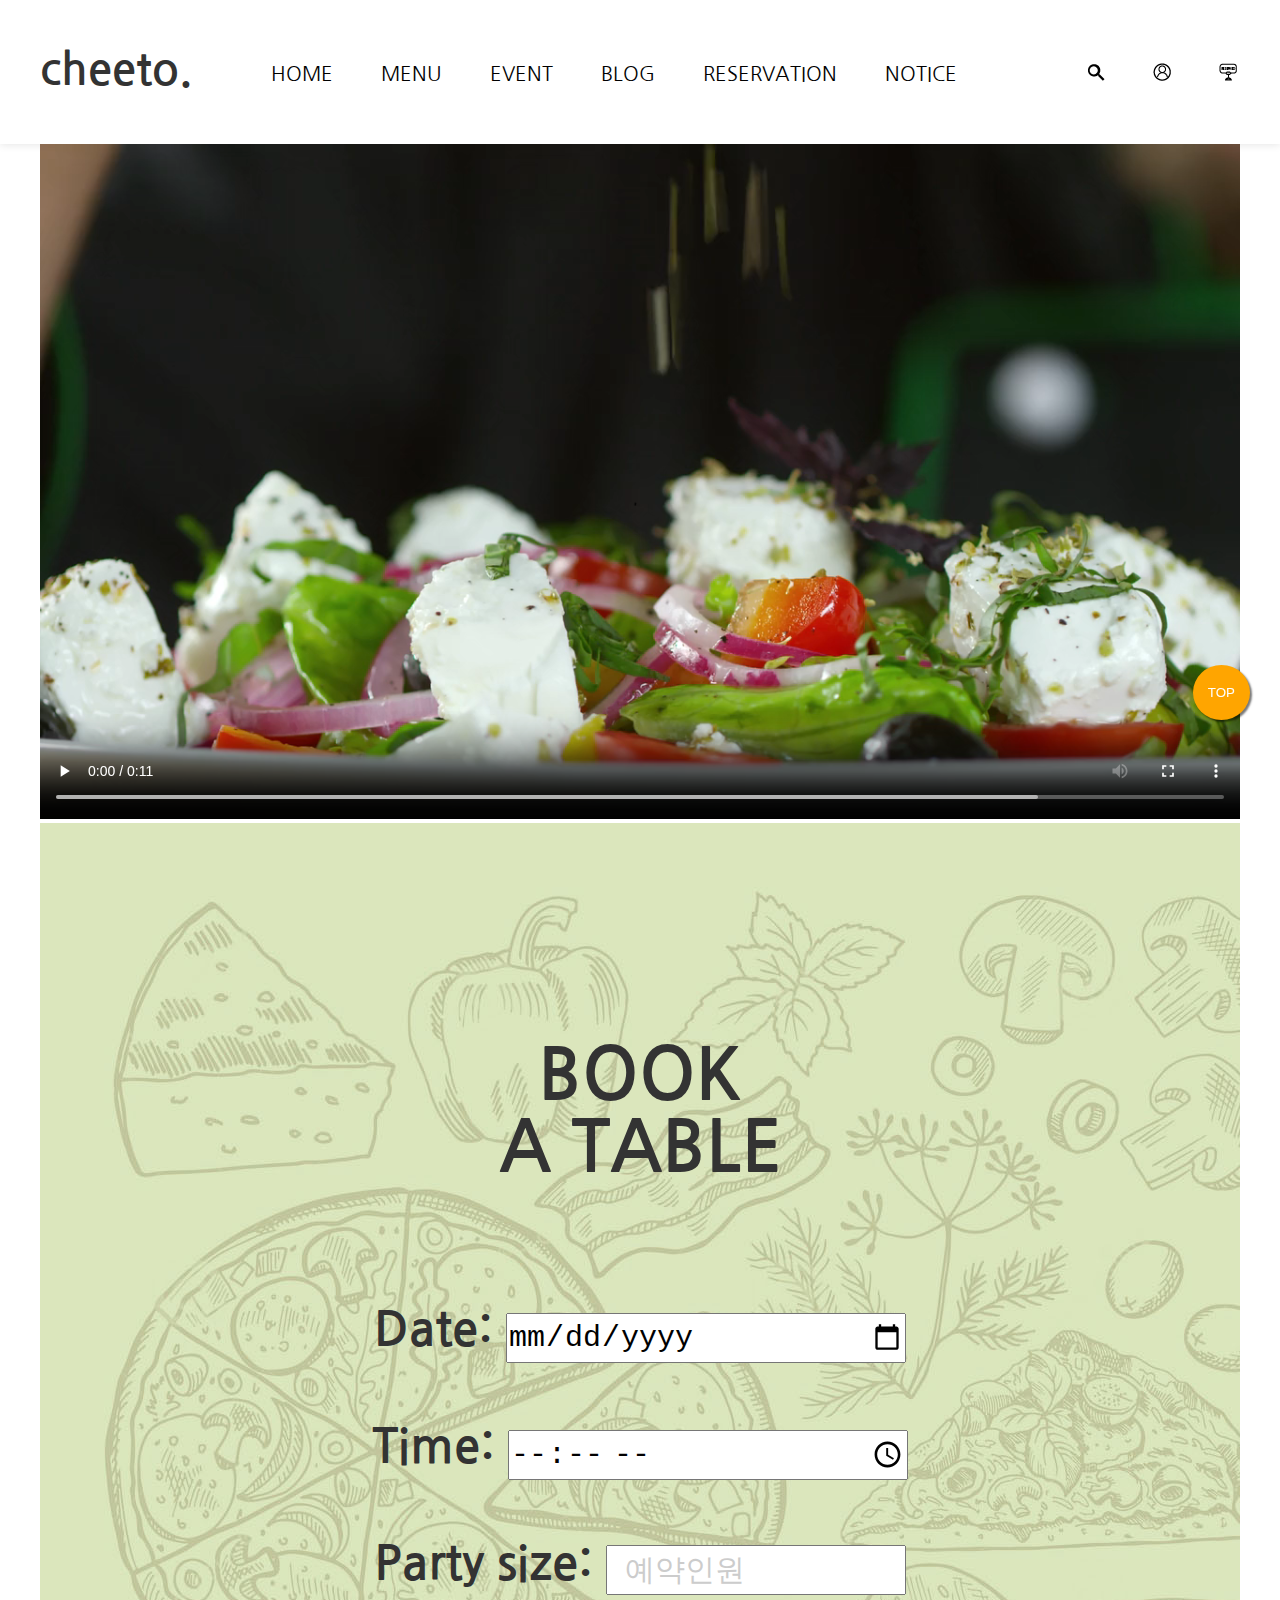
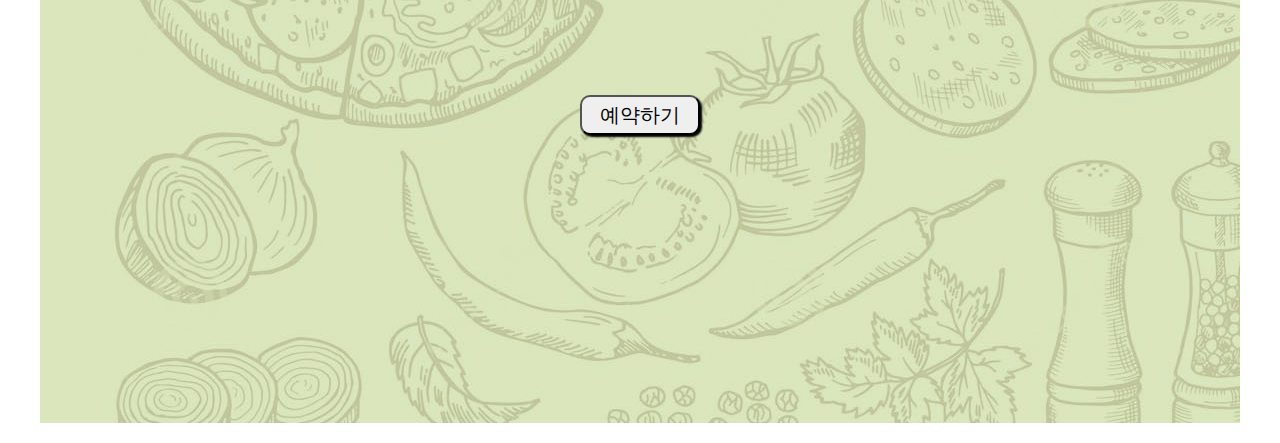
<file: sub.html>
<!DOCTYPE html>
<html lang="en">

<head>
    <meta charset="UTF-8">
    <meta name="viewport" content="width=device-width, initial-scale=1.0">
    <title>cheeto/reservation</title>
    <!-- 구글웹폰트 -->
    <link href="https://fonts.googleapis.com/css2?family=Nanum+Gothic:wght@400;700;800&display=swap" rel="stylesheet">
    <!-- 사용자 CSS -->
    <link rel="stylesheet" href="css/cheeto_style.css">
  
</head>

<body>
    <!-- gnb -->
    <div class="header_wrap">
        <header id="main_header">
            <h1>cheeto.</h1>
            <nav id="gnb">
                <ul>
                    <li><a href="./index.html">home</a></li>
                    <li><a href="#menu_header">menu</a></li>
                    <li><a href="#event">event</a></li>
                    <li><a href="#blog_header">blog</a></li>
                    <li><a href="#footer_info">reservation</a></li>
                    <li><a href="#">notice</a></li>
                    <li><a href="#"><img src="./images/serch.png" alt="serch"></a></li>
                    <li><a href="#"><img src="./images/my-page.png" alt="my-page"></a></li>
                    <li><a href="#"><img src="./images/reservation.png" alt="my-reservation"></a></li>
                </ul>
            </nav>
        </header>
    </div>

    <!-- visual -->
    <div id="video-wrap">
        <video src="./images/video.mp4" width="1200" controls loof autoplay></video>
    </div>

    <!-- reservation page -->
    <section id="book">
        <h1>
            BOOK<br>
            A TABLE
        </h1>

        <div id="table">
            <p>
                Date: <input type="date" name="calender" placeholder="날짜" maxlength="10">
            </p>
            <br>
            <p>
                Time: <input type="time" name="time" placeholder="예약시간" maxlength="10">
            </p>
            <br>
            <p>
                Party size: <input type="number" name="number" id="" placeholder="  예약인원" maxlength="10">
            </p>
            <br>
            <a href="#"><button id="btn-reservation">예약하기</button></a>
        </div>
    </section>

    <div id="top">
        <button><a href="#">TOP</a></button>
    </div>

    ​




</body>

</html>
</file>
<file: css/cheeto_style.css>
/* cheeto_style.css */
/* style.css - cheeto, */
*{
    margin: 0;
    padding: 0;
    box-sizing: border-box;
}
a {text-decoration: none;}
ul { list-style-type: none;}


body {
    font-family: 'Nanum Gothic', sans-serif;
    min-width: 1200px;
    color: #333;
}

.header_wrap {
    box-shadow: 0px 1px 8px rgba(0, 0, 0, 0.1);
}

#main_header {
    width:1200px;
    height: 144px;
    position: relative;
    margin: 0 auto;
}

#main_header > h1 {
    position: absolute;
    left: 0; top: 48px;
    font-size: 44px;
}
#gnb {
    position: absolute;
    right: 0;
    top: 62px;
    font-size: 20px;
}
#gnb > ul > li {
    display: inline-block;
    margin-left: 18px;
    margin-right: 18px;
}
#gnb > ul > li:nth-child(7) {
    margin-left: 100px;
}
#gnb > ul > li:last-child {margin-right: 0;}

#gnb a {
    color: black;
    text-transform: uppercase;
    padding: 3px;
}
#gnb a:hover {
    border-bottom: 3px solid #ff7868;
}


/* 비주얼 */
#visual {
    position: relative;
    height: 736px;
    overflow: hidden;
    /* outline: 1px solid green; */
}

#visual > .img {
    position: absolute;
    left: 0; top: 0;
    width: 1964px;
    height: 736px;
    left: 50%;
    margin-left: -982px;
    
}

/* #img_wrap > h1 {
    position: absolute; 
    bottom: 100px;
    left: 20%;
    font-size: 50px;
    color: #fff;
    text-shadow: 4px 4px 4px #333;
} */

/* 메뉴헤더 */
#menu_header {
    /* width: 100%; */
    height: 176px;
    background: #f9f9f9;
    
}
#menu_wrap {
    width: 1200px; 
    margin: 0 auto;
    line-height: 176px;
}

#menu_wrap  > .menu-title {
    float: left;
    font-size: 20px;
    /* outline: 1px solid purple; */
    
}

#menu_wrap  > .menu-nav{
    float: right;
    right: 0;
}

.menu-nav > ul > li {
    display: inline-block;
    
}
.menu-nav > ul > li > a {
    color: black;
    margin: 30px;
}
.menu-nav > ul > li > button {
    width: 160px;
    height: 40px;
    margin: 40px;
    color: #fff;
    background: #ff7868;
    border: none;
    border-radius: 10px;
    box-shadow: 2px 2px 2px #ccc;
}
.menu-nav > ul > li > button:hover {
    background: orange;
    transition-duration: 0.5s;
}
/* 팝업창 */
.pop-up {
    width: 500px; height: 500px;
    /* background: #ff7868; */
    background-image: url('../images/pop_up-img.jpg');
    opacity: 0.99;
    position: fixed;
    left: 35%; top: 200px;
    padding: 20px;
    color: #fff;
    border-radius: 20px;
    box-shadow: 6px 6px 4px rgba(0, 0, 0, 0.637);
    /* text-align: center; */
}

.pop-up .btn-xbox {
    float: right;
    width: 18px;
    height: 20px;
    border-radius: 5px;
    color: orange;
    font-weight: bolder;
    

}

/* *** 헤더 공통 클레스 *** */
.line {
    width: 8px;
    height: 20px;
    border-left: 8px solid #ff7868;
    padding-right: 5px;
}


/* 메뉴 */
#menu {
    width: 1200px;
    height: 880px;
    /* outline: 1px solid red; */
    padding-top: 68px;
    margin: 0 auto;
    color: #727272;
    font-size: 20px;
    /* position: relative; */
}

#menu > ul li {
    position: relative;
    /* outline: 1px solid green; */
    width: 285px;
    height: 427px;
    float: left;
    margin-right: 20px;
    margin-bottom: 0;
    text-align: left;
}
#menu > ul li:last-child {
    margin-right: 0;
}
#menu ul li:nth-child(4n) { margin-right: 0; }

#menu ul li p {
    padding-top: 20px;
}
#menu ul li p:last-child {
    padding-top: 9px;
    color: #ff7868;
}

/* 이벤트 */
#event {
    height: 580px;
    /* outline: 1px solid orange; */
    position: relative;
    overflow: hidden;
    clear: both;
}

.event-bg > img{
    position: absolute;
    left: 0;top: 0;
    width: 1964px;
    height: 580px;
    left: 50%;
    margin-left: -982px;    
}
#event-box-wrap{
    position: relative;
    margin: 0 auto;
    width: 1200px;
    height: 580px;
    /* outline: 1px solid red; */
    /* overflow: hidden; */
}
.event-box {
    position: absolute;
    background: #fff;
    width: 636px;
    height: 380px;
    text-align: center;
    /* outline: 1px solid green; */
    padding-top: 60px;
    margin-top: 100px;
    margin-left: 50%;
    left: -320px;   /*얼추 사이즈 맞춤*/

    

}
.event-title {
    padding-bottom: 30px;
}
.event-box > h1 {
    font-size: 36px;
    font-weight: bold;
    padding-bottom: 25px;
}
.event-box > p > .red {
    color: red;
    font-weight: bold;
}
.event-box > p > .orange {
    color: orange;
    font-weight: bold;
}
.event-box > p > .blue {
    color: blue;
    font-weight: bold;
}
.event-box > p > .under_blue {
    text-decoration: underline;
}
.event-box > button {
    margin-top: 30px;
    width: 148px;
    height: 50px;
    background: #ff7868;
    border: none;
}
.event-box > button > a{
    color: #fff;
    font-size: 18px;
}

/* 블로그 헤더 */
#blog_header {
    /* width: 100%; */
    /* height: 176px; */
    height: 100px;
    background: #f9f9f9;
}
#blog_wrap {
    width: 1200px;
    margin: 0 auto;
    /* line-height: 176px; */
    line-height: 100px;
    position: relative;
    height: 176px;
    /* outline: 1px solid red; */
}

#blog_wrap > .blog-title {
    float: left;
    font-size: 20px;
}

/* 블로그 */
#blog {
    width: 1200px;
    /* height: 445px; */
    margin: 0 auto;
    /* outline: 1px solid red; */
    background: #ccc;
}

/* 블로그 슬라이더 */

#slider {
    /* outline: 2px solid red; */
    width: 1200px;
    margin-bottom: 100px;
    margin: 0 auto;
}


/* 푸터인포 */
#footer_info {
    /* outline: 1px solid brown; */
    height: 416px;
    background: #f9f9f9;
    margin-top: 20px;
}

#info_wrap {
    /* outline: 1px solid red; */
    width: 1200px;
    margin: 0 auto;
    position: relative;
    height: 416px;
}
/* 푸터인포 - CEO */
.ceo {
    position: absolute;
    width: 489px;
    height: 100%;
    /* outline: 1px solid green; */
    padding: 4px;
    /* float: left; */
}

.man {
    float: left;
    margin-left: 20px;
}
.sign {
    float: right;
    margin-right: 20px;
}


.ceo > h1 {
    padding-top: 48px;
    padding-bottom: 32px;
    font-size: 44px;
    padding-left: 28px;
}
.ceo > p {
    font-size: 18px;
    padding-bottom: 15px;
}

/* 푸터인포 - 주소 */
.company-address {
    /* outline: 1px solid green; */
    position: absolute;
    width: 286px;
    height: 100%;
    left: 489px;
    margin-left: 20px;
    margin-right: 20px;
}
.company-address > h2 {
    padding-top: 70px;
    font-size: 18px;
    padding-bottom: 40px;
}
.company-address > p {
    padding-bottom: 45px;
}
.icon-box > img {
    float: left;
    padding-right: 54px;
    padding-left: 10px;
}
.phone {
    padding-bottom: 63px;
}

/* 푸터인포 - 에약 */
.reservation {
    /* outline: 1px solid green; */
    float: right;
    width: 387px;
    height: 100%;
    position: relative;
}
.reservation > h2 {
    padding-top: 70px;
    font-size: 18px;
    padding-bottom: 44px;
}
.reservation > p {
    padding-bottom: 26px;
}
.reservation > input {
    width: 306px;
    height: 50px;
    font-size: 18px;
    border: 1px solid #959595;
    float: left;
}
input::placeholder {
    color: #ccc;
}
.reservation > button {
    width: 81px;
    height: 50px;
    font-size: 18px;
    background: #959595;
    border: none;
    outline: none;
}
.reservation > button a {
    color: #fff;
}
.reservation > .membership-title {
    /* outline: 1px solid red; */
    padding-top: 53px;
}
.membership {
    position: absolute;
    /* outline: 1px solid #ccc; */
    width: 387px;
    height: 88px;
    bottom: 20px;
    overflow: hidden;
}
.membership a img {
    /* outline: 1px solid pink; */
    width: 170px;
    height: 40px;
    margin: 3px;
}


/* 푸터 */
#footer {
    margin: 0 auto;
    /* outline: 1px solid yellow; */
    width: 1200px;
    height: 94px;
    position: relative;
}
#footer > .footer_left {
    width: 590px;
    height: 100%;
    float: left;
}
.footer_left > p {
    font-size: 18px;
    padding-top: 37px;
    float: left;
    padding-right: 10px;
}
.footer_left a img{
    line-height: 94px;
    display: inline-block;
    width: 40px;
    height: 40px;
    margin-top: 26px;
    /* outline: 1px solid red; */
}
#footer > .footer_right {
    /* outline: 1px solid red; */
    position: absolute;
    width: 285px;
    height: 100%;
    float: right;
    right: 0;
}
#footer > .footer_right > ul li {
    display: inline-block;
    color: #666;
    font-size: 18px;
    line-height: 94px;
}
#footer > .footer_right > ul li > a {
    color: #666;
}

/* top 버튼(상단으로 올라가기) */
#top {
    position: fixed;
    bottom: 20%;right: 30px;
    /* display: none; */
}
#top button{
    background: orange;
    padding: 20px 15px;
    text-align: center;
    border: none;
    border-radius: 50%;
    box-shadow: 2px 2px 2px rgba(0, 0, 0, 0.534);
}
#top button a {
    color: #fff;
    
}



/* 서브페이지 */
#book {
    width: 1200px;
    height: 1200px;
    margin: 0 auto;
    /* outline: 1px solid red; */
    text-align: center;
    background-image: url('../images/ingredients-illust.jpg');
}

#book h1 {
    padding-top: 216px;
    padding-bottom: 123px;
    font-size: 72px;
    font-weight: bolder;
}

#video-wrap {
    width: 1200px;
    /* outline: 1px solid blue; */
    margin: 0 auto;
}

#table {
    font-size: 48px;
}

#table input[type="date"] {
    width: 400px;
    height: 50px;
    font-size: 30px;
}

#table input[type="time"] {
    width: 400px;
    height: 50px;
    font-size: 30px;
}
#table p {
    font-weight: bold;
}

#table input[type="number"] {
    width: 300px;
    height: 50px;
    font-size: 30px;
}

#btn-reservation {
    margin-top: 40px;
    width: 120px;
    height: 40px;
    font-size: 20px;
    border-radius: 10px;
    box-shadow: 2px 2px 2px #000;
}
#btn-reservation:hover {
    background: orange;
    border: none;
    color: #fff;
}
</file>
